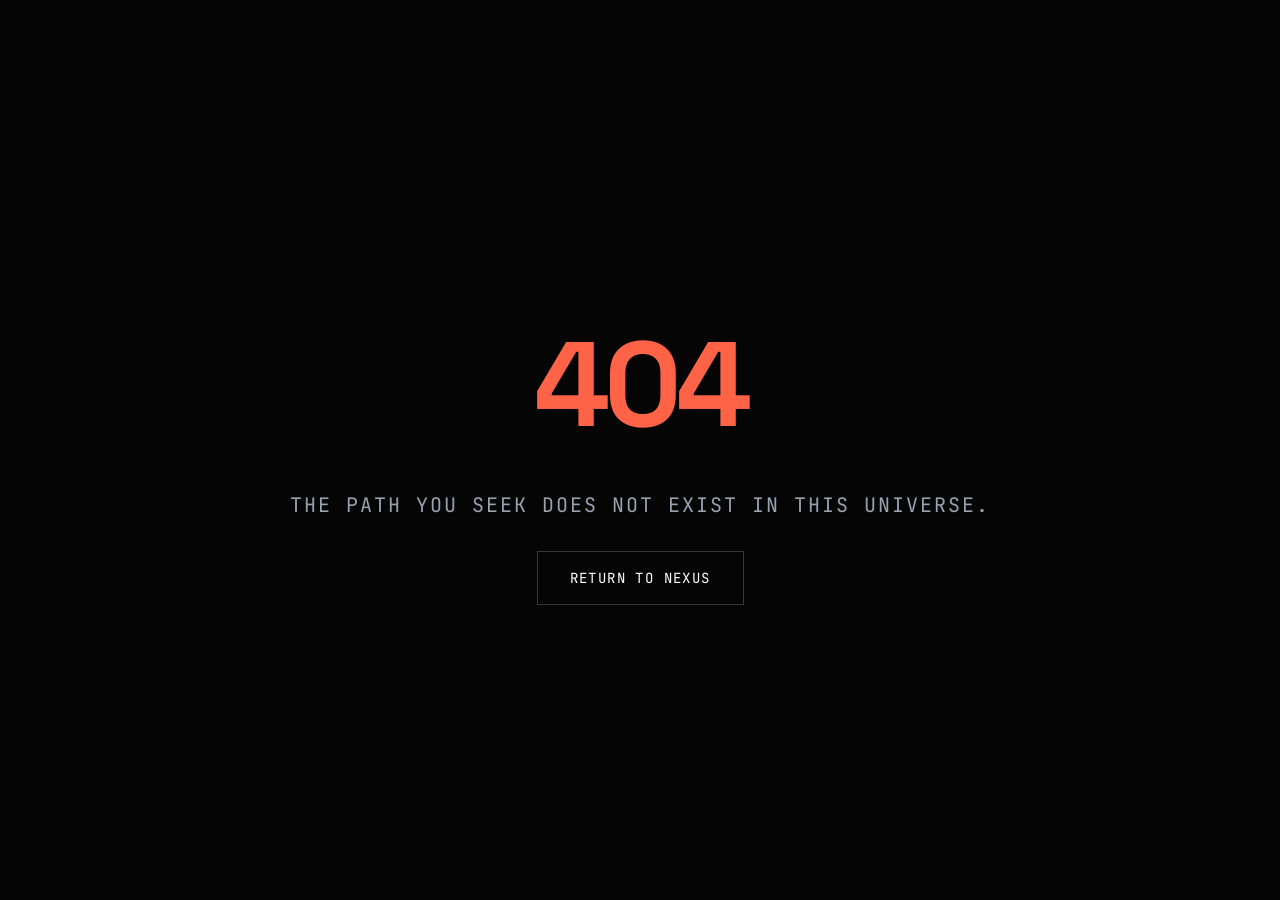
<file: index.html>
<!doctype html>
<html lang="en">
  <head>
  <meta charset="UTF-8" />
  <meta name="viewport" content="width=device-width, initial-scale=1.0" />
  <!-- Favicon Link -->
  <link rel="icon" type="image/png" href="https://img.icons8.com/?size=100&id=3sgPu_H7LVTD&format=png&color=000000">
  <title>A Cinematic Portfolio</title>
<meta name="description" content="Tasfiq Ibrar - Portfolio showcasing puzzles, game design, creative coding, and interactive design projects.">
<meta name="keywords" content="Tasfiq Ibrar, portfolio, puzzles, game design, creative coding, interactive design">
<meta name="author" content="Tasfiq Ibrar">
<meta name="google-site-verification" content="lz7GYr-ckHIxKh0U2j2CFsikNk1LF2nVmrstuWUSKNA" />
<!-- JSON-LD Structured Data -->
<script type="application/ld+json">
{
  "@context": "https://schema.org",
  "@type": "Person",
  "name": "Tasfiq Ibrar",
  "url": "https://tasfiq-ibrar.github.io",
  "description": "Portfolio showcasing puzzles, game design, creative coding, and interactive design projects."
}
</script>
<!-- Preload critical assets -->
<link rel="preload" href="/assets/index-DV-yVNX9.css" as="style">
<link rel="preload" href="/assets/index-DbzzPfS0.js" as="script">

<!-- Load CSS -->
<link rel="stylesheet" crossorigin href="/assets/index-DV-yVNX9.css">

<!-- Load JS without blocking -->
<script type="module" defer crossorigin src="/assets/index-DbzzPfS0.js"></script>

  </head>
  <body>
    <div id="root"></div>
  </body>
</html>
</file>
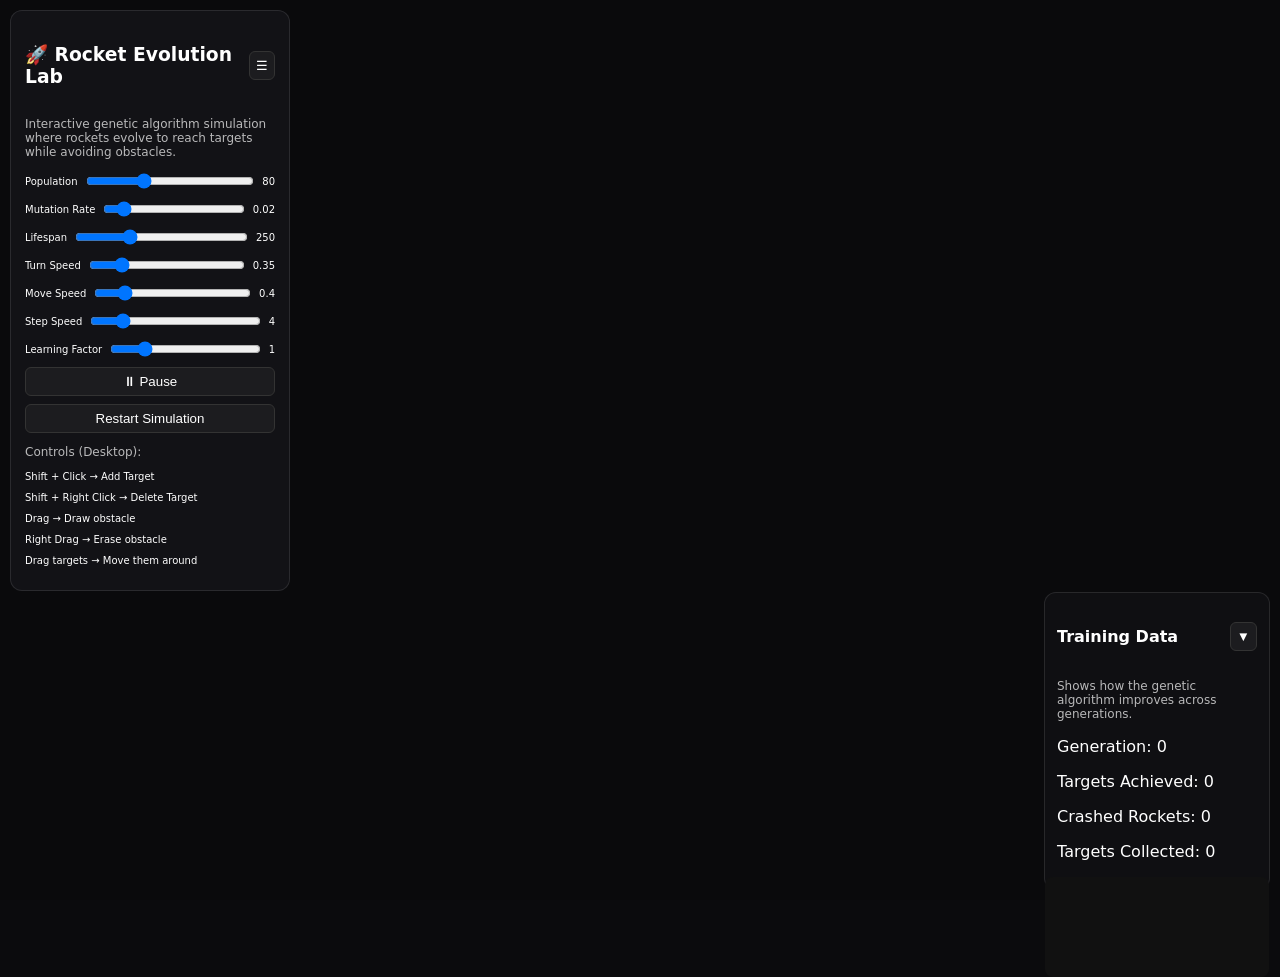
<file: projects/gen_alg/index.html>
<!DOCTYPE html>
<html lang="en">
<head>
<meta charset="UTF-8">
<meta name="viewport" content="width=device-width, initial-scale=1">
<title>Genetic Rocket Lab</title>
<link rel="stylesheet" href="styles.css">
<!-- <style>
  body{margin:0;background:#0a0a0c;color:#fff;font-family:sans-serif;}
  canvas{display:block;position:absolute;top:0;left:0;}
  .panel{position:absolute;top:10px;left:10px;background:rgba(0,0,0,0.7);padding:10px;border-radius:6px;}
  .panel-header{display:flex;justify-content:space-between;align-items:center;}
  .controls label{display:block;margin:5px 0;font-size:14px;}
  .controls input[type=range]{width:150px;}
  .viz{position:absolute;bottom:10px;left:10px;background:rgba(0,0,0,0.7);padding:10px;border-radius:6px;}
  #graph{border:1px solid #333;background:#111;}
</style> -->
</head>
<body>

<canvas id="sim"></canvas>

<div class="panel">
  <div class="panel-header">
    <h3>🚀 Rocket Evolution Lab</h3>
    <button id="toggleUI">☰</button>
  </div>

  <div id="uiContent">
    <p class="section-desc">Interactive genetic algorithm simulation where rockets evolve to reach targets while avoiding obstacles.</p>

    <div class="controls">
      <label>Population
        <input type="range" id="pop" min="20" max="200" value="80">
        <span id="popVal">80</span>
      </label>

      <label>Mutation Rate
        <input type="range" id="mutation" min="0" max="0.2" step="0.01" value="0.02">
        <span id="mutVal">0.02</span>
      </label>

      <label>Lifespan
        <input type="range" id="life" min="100" max="600" value="250">
        <span id="lifeVal">250</span>
      </label>

      <label>Turn Speed
        <input type="range" id="turn" min="0.1" max="1.5" step="0.05" value="0.35">
        <span id="turnVal">0.35</span>
      </label>

      <label>Move Speed
        <input type="range" id="movespeed" min="0.1" max="2" step="0.05" value="0.4">
        <span id="speedVal">0.4</span>
      </label>

      <label>Step Speed
        <input type="range" id="stepspeed" min="1" max="20" value="4">
        <span id="stepVal">4</span>
      </label>

      <label>Learning Factor
        <input type="range" id="learning" min="0.5" max="3" step="0.1" value="1">
        <span id="learnVal">1</span>
      </label>
        <button id="pauseBtn">⏸ Pause</button>
      <button id="restart">Restart Simulation</button>
    </div>

    <div class="tips desktop-tips">
      <p class="section-desc">Controls (Desktop):</p>
      <p>Shift + Click → Add Target</p>
      <p>Shift + Right Click → Delete Target</p>
      <p>Drag → Draw obstacle</p>
      <p>Right Drag → Erase obstacle</p>
      <p>Drag targets → Move them around</p>
    </div>

    <div class="tips mobile-tips">
      <p class="section-desc">Controls (Mobile):</p>
      <p>Tap → Add Target</p>
      <p>Drag → Draw obstacle</p>
      <p>Long Press + Drag → Delete objects</p>
    </div>

  </div>
</div>

<div class="viz">
  <div class="viz-header">
    <h4 id="vizHeader">Training Data</h4>
    <button id="toggleViz">▼</button>
  </div>

  <div id="vizContent" name="vizContent">
    <p class="section-desc">Shows how the genetic algorithm improves across generations.</p>
    <p>Generation: <span id="generation">0</span></p>
    <p>Targets Achieved: <span id="success">0</span></p>
    <p>Crashed Rockets: <span id="crash">0</span></p>
    <p>Targets Collected: <span id="acquired">0</span></p>
    <canvas id="graph" width="200" height="100"></canvas>
  </div>
</div>

<script src="script.js"></script>

</body>
</html>
</file>
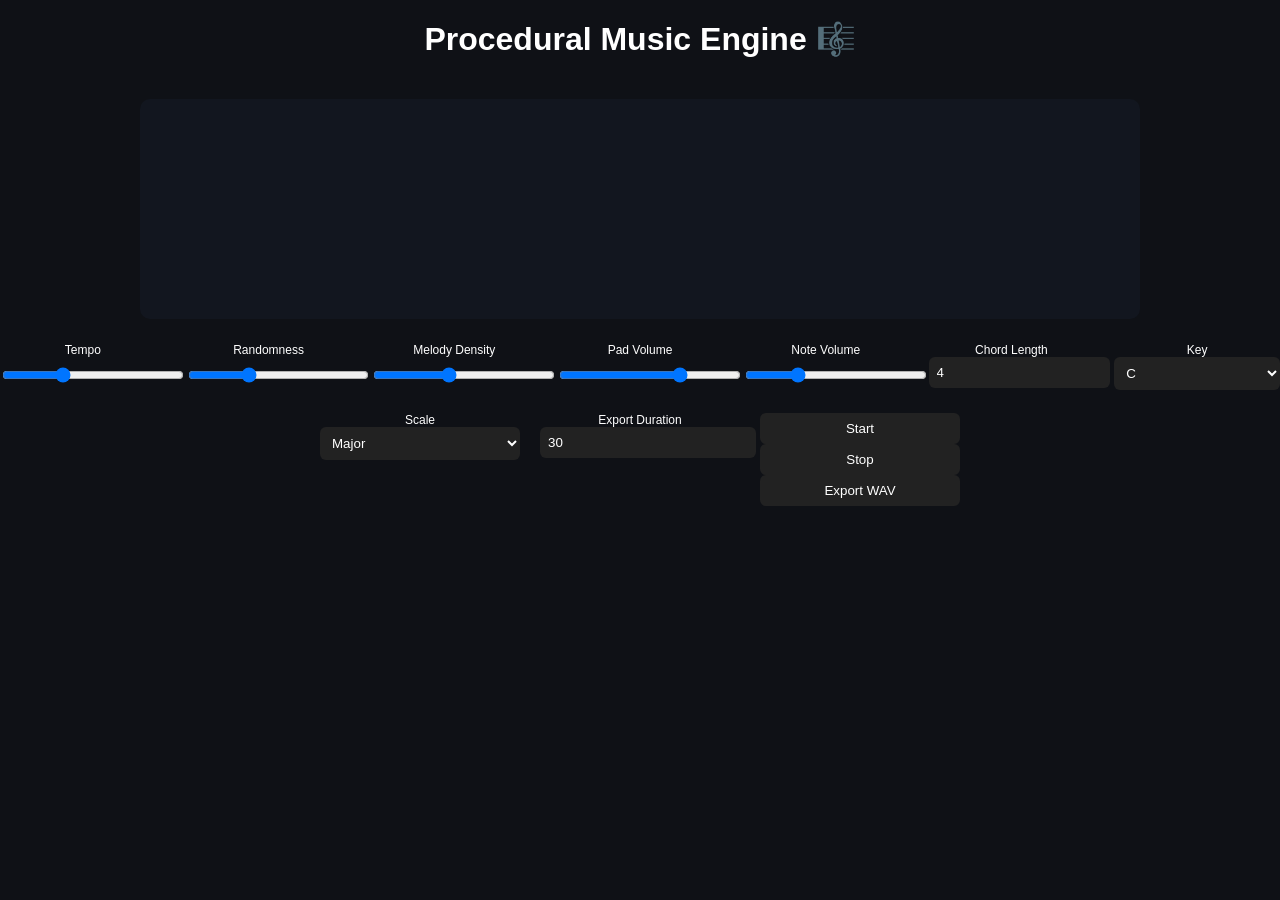
<file: projects/chord.html>
<!DOCTYPE html>
<html lang="en">
<head>
<meta charset="UTF-8">
<title>Procedural Music Engine</title>

<style>
body {
  background: #0f1116;
  color: white;
  font-family: sans-serif;
  text-align: center;
  margin: 0;
}

h1 {
  margin-top: 20px;
}

.controls {
  display: flex;
  flex-wrap: wrap;
  justify-content: center;
  gap: 20px;
  margin-top: 20px;
}

.control {
  display: flex;
  flex-direction: column;
  font-size: 12px;
  flex: 1 1 160px;   /* flexible width */
  max-width: 200px;
}

input,
select,
button {
  width: 100%;       /* fill container */
  padding: 8px;
  border-radius: 6px;
  border: none;
  background: #222;
  color: white;
  cursor: pointer;
}

button:hover {
  background: #444;
}

canvas {
  background: #12161f;
  border-radius: 10px;
  margin-top: 20px;
  width: 95%;
  max-width: 1000px;
  height: 220px;
}

/* Tablet adjustments */
@media (max-width: 768px) {
  .controls {
    gap: 12px;
  }
  .control {
    max-width: 160px;
    font-size: 11px;
  }
  canvas {
    height: 180px;
  }
}

/* Mobile adjustments */
@media (max-width: 480px) {
  .controls {
    flex-direction: column;
    align-items: center;
    gap: 16px;
  }
  .control {
    width: 90%;       /* full width on mobile */
    max-width: none;
    font-size: 14px;
  }
  input,
  select,
  button {
    font-size: 14px;  /* larger tap targets */
    padding: 12px;
  }
  canvas {
    height: 150px;
  }
}

</style>
</head>

<body>

<h1>Procedural Music Engine 🎼</h1>

<canvas id="viz"></canvas>

<div class="controls">

<div class="control">
<label>Tempo</label>
<input id="tempo" type="range" min="60" max="160" value="90">
</div>

<div class="control">
<label>Randomness</label>
<input id="randomness" type="range" min="0" max="1" step="0.05" value="0.3">
</div>

<div class="control">
<label>Melody Density</label>
<input id="density" type="range" min="0" max="1" step="0.05" value="0.4">
</div>

<div class="control">
<label>Pad Volume</label>
<input id="pad" type="range" min="0" max="1" step="0.05" value="0.7">
</div>

<div class="control">
<label>Note Volume</label>
<input id="noteVol" type="range" min="0" max="1" step="0.05" value="0.25">
</div>

<div class="control">
<label>Chord Length</label>
<input id="chordLength" type="number" min="1" max="8" value="4">
</div>

<div class="control">
<label>Key</label>
<select id="key">
<option value="60">C</option>
<option value="62">D</option>
<option value="64">E</option>
<option value="65">F</option>
<option value="67">G</option>
<option value="69">A</option>
</select>
</div>

<div class="control">
<label>Scale</label>
<select id="scale">
<option value="major">Major</option>
<option value="minor">Minor</option>
<option value="dorian">Dorian</option>
<option value="pentatonic">Pentatonic</option>
</select>
</div>

<div class="control">
<label>Export Duration</label>
<input id="length" type="number" value="30">
</div>

<div class="control">
<button onclick="start()">Start</button>
<button onclick="stop()">Stop</button>
<button onclick="exportTrack()">Export WAV</button>
</div>

</div>

<script>

const audio=new (window.AudioContext||window.webkitAudioContext)()

const master=audio.createGain()
const filter=audio.createBiquadFilter()
const analyser=audio.createAnalyser()

filter.type="lowpass"
filter.frequency.value=2000

master.gain.value=0.8

filter.connect(master)
master.connect(analyser)
analyser.connect(audio.destination)

analyser.fftSize=256

const canvas=document.getElementById("viz")
const ctx=canvas.getContext("2d")

function resize(){
canvas.width=canvas.clientWidth
canvas.height=canvas.clientHeight
}
window.addEventListener("resize",resize)
resize()

const scales={
major:[0,2,4,5,7,9,11],
minor:[0,2,3,5,7,8,10],
dorian:[0,2,3,5,7,9,10],
pentatonic:[0,3,5,7,10]
}

const progressions=[
[0,4,5,3],
[0,3,4,0],
[5,3,0,4]
]

let running=false

function freq(m){return 440*Math.pow(2,(m-69)/12)}

function getScale(){

let root=parseInt(document.getElementById("key").value)
let type=document.getElementById("scale").value

return scales[type].map(n=>root+n)

}

function buildChords(scale){

return[
[scale[0],scale[2],scale[4]],
[scale[1],scale[3],scale[5]],
[scale[2],scale[4],scale[6]],
[scale[3],scale[5],scale[0]+12],
[scale[4],scale[6],scale[1]+12],
[scale[5],scale[0]+12,scale[2]+12]
]

}

function playNote(midi,time,duration,type,vol){

const osc=audio.createOscillator()
const gain=audio.createGain()
const pan=audio.createStereoPanner()

osc.type=type
osc.frequency.value=freq(midi)

pan.pan.value=(Math.random()*2-1)*0.4

osc.connect(gain)
gain.connect(pan)
pan.connect(filter)

gain.gain.setValueAtTime(0,time)
gain.gain.linearRampToValueAtTime(vol,time+0.02)
gain.gain.setValueAtTime(vol,time+duration-0.3)
gain.gain.exponentialRampToValueAtTime(0.0001,time+duration)

osc.start(time)
osc.stop(time+duration)

}

function generateBar(start){

const tempo=parseFloat(document.getElementById("tempo").value)
const beat=60/tempo

const density=parseFloat(document.getElementById("density").value)
const padVol=parseFloat(document.getElementById("pad").value)
const noteVol=parseFloat(document.getElementById("noteVol").value)
const randomness=parseFloat(document.getElementById("randomness").value)
const chordLen=parseFloat(document.getElementById("chordLength").value)

const scale=getScale()
const chords=buildChords(scale)

const prog=progressions[Math.floor(Math.random()*progressions.length)]
const chord=chords[prog[Math.floor(Math.random()*prog.length)]]

for(let n of chord)
playNote(n,start,chordLen*beat,"triangle",padVol)

playNote(chord[0]-12,start,chordLen*beat,"sawtooth",padVol*0.6)

for(let i=0;i<4;i++){

if(Math.random()<density){

let note

if(Math.random()>randomness)
note=chord[Math.floor(Math.random()*chord.length)]
else
note=scale[Math.floor(Math.random()*scale.length)]

playNote(note+12,start+i*beat,beat,"sine",noteVol)

}

}

}

function loop(){

if(!running)return

const tempo=parseFloat(document.getElementById("tempo").value)
const beat=60/tempo

generateBar(audio.currentTime)

setTimeout(loop,beat*4000)

}

function start(){
audio.resume()
running=true
loop()
visualize()
}

function stop(){running=false}

function visualize(){

const data=new Uint8Array(analyser.frequencyBinCount)

function draw(){

if(!running)return

analyser.getByteFrequencyData(data)

ctx.fillStyle="#0f1116"
ctx.fillRect(0,0,canvas.width,canvas.height)

const w=canvas.width/data.length

for(let i=0;i<data.length;i++){

let h=data[i]

ctx.fillStyle="hsl("+(i*3)+",80%,"+(40+h/4)+"%)"
ctx.fillRect(i*w,canvas.height-h,w,h)

}

requestAnimationFrame(draw)

}

draw()

}

function exportTrack(){

const seconds=parseInt(document.getElementById("length").value)
const tempo=parseFloat(document.getElementById("tempo").value)
const beat=60/tempo

const offline=new OfflineAudioContext(2,44100*seconds,44100)

const compressor=offline.createDynamicsCompressor()
compressor.connect(offline.destination)

for(let t=0;t<seconds;t+=beat*4)
generateOfflineBar(offline,compressor,t)

offline.startRendering().then(buffer=>{

const blob=bufferToWave(buffer)
const url=URL.createObjectURL(blob)

const a=document.createElement("a")
a.href=url
a.download="procedural_music.wav"
a.click()

})

}

function generateOfflineBar(ctx,dest,start){

const tempo=parseFloat(document.getElementById("tempo").value)
const beat=60/tempo

const scale=getScale()
const chords=buildChords(scale)

const prog=progressions[Math.floor(Math.random()*progressions.length)]
const chord=chords[prog[Math.floor(Math.random()*prog.length)]]

const padVol=parseFloat(document.getElementById("pad").value)
const noteVol=parseFloat(document.getElementById("noteVol").value)
const density=parseFloat(document.getElementById("density").value)

for(let n of chord){

const osc=ctx.createOscillator()
const gain=ctx.createGain()

osc.type="triangle"
osc.frequency.value=freq(n)

osc.connect(gain)
gain.connect(dest)

gain.gain.setValueAtTime(0,start)
gain.gain.linearRampToValueAtTime(padVol,start+0.02)
gain.gain.exponentialRampToValueAtTime(0.0001,start+beat*4)

osc.start(start)
osc.stop(start+beat*4)

}

for(let i=0;i<4;i++){

if(Math.random()<density){

const note=scale[Math.floor(Math.random()*scale.length)]

const osc=ctx.createOscillator()
const gain=ctx.createGain()

osc.type="sine"
osc.frequency.value=freq(note+12)

const t=start+i*beat

osc.connect(gain)
gain.connect(dest)

gain.gain.setValueAtTime(noteVol,t)
gain.gain.exponentialRampToValueAtTime(0.0001,t+beat)

osc.start(t)
osc.stop(t+beat)

}

}

}

function bufferToWave(buffer){

const numChannels=buffer.numberOfChannels
const sampleRate=buffer.sampleRate
const length=buffer.length*numChannels*2+44

const bufferArray=new ArrayBuffer(length)
const view=new DataView(bufferArray)

let offset=0

function writeString(str){
for(let i=0;i<str.length;i++)
view.setUint8(offset++,str.charCodeAt(i))
}

function writeUint32(val){view.setUint32(offset,val,true);offset+=4}
function writeUint16(val){view.setUint16(offset,val,true);offset+=2}

writeString("RIFF")
writeUint32(length-8)
writeString("WAVE")

writeString("fmt ")
writeUint32(16)
writeUint16(1)
writeUint16(numChannels)
writeUint32(sampleRate)
writeUint32(sampleRate*numChannels*2)
writeUint16(numChannels*2)
writeUint16(16)

writeString("data")
writeUint32(buffer.length*numChannels*2)

const channels=[]
for(let i=0;i<numChannels;i++)
channels.push(buffer.getChannelData(i))

for(let i=0;i<buffer.length;i++){
for(let ch=0;ch<numChannels;ch++){

let sample=channels[ch][i]
sample=Math.max(-1,Math.min(1,sample))
sample=sample<0?sample*0x8000:sample*0x7FFF

view.setInt16(offset,sample,true)
offset+=2

}
}

return new Blob([bufferArray],{type:"audio/wav"})

}

</script>

</body>
</html>
</file>
<file: assets/index-DV-yVNX9.css>
@import"https://fonts.googleapis.com/css2?family=Space+Grotesk:wght@300;400;500;600;700;800;900&family=JetBrains+Mono:wght@300;400;500;700&family=Syne:wght@700;800&family=Exo+2:wght@400;700;900&display=swap";/*! tailwindcss v4.3.0 | MIT License | https://tailwindcss.com */@layer properties{@supports (((-webkit-hyphens:none)) and (not (margin-trim:inline))) or ((-moz-orient:inline) and (not (color:rgb(from red r g b)))){*,:before,:after,::backdrop{--tw-translate-x:0;--tw-translate-y:0;--tw-translate-z:0;--tw-scale-x:1;--tw-scale-y:1;--tw-scale-z:1;--tw-rotate-x:initial;--tw-rotate-y:initial;--tw-rotate-z:initial;--tw-skew-x:initial;--tw-skew-y:initial;--tw-space-y-reverse:0;--tw-border-style:solid;--tw-gradient-position:initial;--tw-gradient-from:#0000;--tw-gradient-via:#0000;--tw-gradient-to:#0000;--tw-gradient-stops:initial;--tw-gradient-via-stops:initial;--tw-gradient-from-position:0%;--tw-gradient-via-position:50%;--tw-gradient-to-position:100%;--tw-leading:initial;--tw-font-weight:initial;--tw-tracking:initial;--tw-shadow:0 0 #0000;--tw-shadow-color:initial;--tw-shadow-alpha:100%;--tw-inset-shadow:0 0 #0000;--tw-inset-shadow-color:initial;--tw-inset-shadow-alpha:100%;--tw-ring-color:initial;--tw-ring-shadow:0 0 #0000;--tw-inset-ring-color:initial;--tw-inset-ring-shadow:0 0 #0000;--tw-ring-inset:initial;--tw-ring-offset-width:0px;--tw-ring-offset-color:#fff;--tw-ring-offset-shadow:0 0 #0000;--tw-blur:initial;--tw-brightness:initial;--tw-contrast:initial;--tw-grayscale:initial;--tw-hue-rotate:initial;--tw-invert:initial;--tw-opacity:initial;--tw-saturate:initial;--tw-sepia:initial;--tw-drop-shadow:initial;--tw-drop-shadow-color:initial;--tw-drop-shadow-alpha:100%;--tw-drop-shadow-size:initial;--tw-backdrop-blur:initial;--tw-backdrop-brightness:initial;--tw-backdrop-contrast:initial;--tw-backdrop-grayscale:initial;--tw-backdrop-hue-rotate:initial;--tw-backdrop-invert:initial;--tw-backdrop-opacity:initial;--tw-backdrop-saturate:initial;--tw-backdrop-sepia:initial;--tw-duration:initial;--tw-ease:initial}}}@layer theme{:root,:host{--font-sans:"Space Grotesk", "Inter", sans-serif;--font-mono:"JetBrains Mono", monospace;--color-gray-400:oklch(70.7% .022 261.325);--color-zinc-400:oklch(70.5% .015 286.067);--color-zinc-500:oklch(55.2% .016 285.938);--color-neutral-400:oklch(70.8% 0 0);--color-stone-100:oklch(97% .001 106.424);--color-stone-200:oklch(92.3% .003 48.717);--color-stone-300:oklch(86.9% .005 56.366);--color-stone-400:oklch(70.9% .01 56.259);--color-stone-500:oklch(55.3% .013 58.071);--color-stone-900:oklch(21.6% .006 56.043);--color-black:#000;--color-white:#fff;--spacing:.25rem;--container-xs:20rem;--container-sm:24rem;--container-lg:32rem;--container-xl:36rem;--container-2xl:42rem;--container-3xl:48rem;--container-4xl:56rem;--container-5xl:64rem;--container-6xl:72rem;--text-xs:.75rem;--text-xs--line-height:calc(1 / .75);--text-sm:.875rem;--text-sm--line-height:calc(1.25 / .875);--text-base:1rem;--text-base--line-height: 1.5 ;--text-lg:1.125rem;--text-lg--line-height:calc(1.75 / 1.125);--text-xl:1.25rem;--text-xl--line-height:calc(1.75 / 1.25);--text-2xl:1.5rem;--text-2xl--line-height:calc(2 / 1.5);--text-3xl:1.875rem;--text-3xl--line-height: 1.2 ;--text-4xl:2.25rem;--text-4xl--line-height:calc(2.5 / 2.25);--text-6xl:3.75rem;--text-6xl--line-height:1;--text-7xl:4.5rem;--text-7xl--line-height:1;--text-8xl:6rem;--text-8xl--line-height:1;--font-weight-extralight:200;--font-weight-light:300;--font-weight-normal:400;--font-weight-medium:500;--font-weight-semibold:600;--font-weight-bold:700;--font-weight-black:900;--tracking-tighter:-.05em;--tracking-tight:-.025em;--tracking-wide:.025em;--tracking-wider:.05em;--tracking-widest:.1em;--leading-tight:1.25;--leading-normal:1.5;--leading-relaxed:1.625;--radius-md:.375rem;--radius-lg:.5rem;--radius-xl:.75rem;--radius-2xl:1rem;--radius-3xl:1.5rem;--ease-out:cubic-bezier(0, 0, .2, 1);--animate-spin:spin 1s linear infinite;--animate-ping:ping 1s cubic-bezier(0, 0, .2, 1) infinite;--animate-pulse:pulse 2s cubic-bezier(.4, 0, .6, 1) infinite;--animate-bounce:bounce 1s infinite;--blur-sm:8px;--blur-md:12px;--blur-xl:24px;--default-transition-duration:.15s;--default-transition-timing-function:cubic-bezier(.4, 0, .2, 1);--default-font-family:var(--font-sans);--default-mono-font-family:var(--font-mono);--font-display:"Exo 2", sans-serif;--font-syne:"Syne", sans-serif}}@layer base{*,:after,:before,::backdrop{box-sizing:border-box;border:0 solid;margin:0;padding:0}::file-selector-button{box-sizing:border-box;border:0 solid;margin:0;padding:0}html,:host{-webkit-text-size-adjust:100%;-moz-tab-size:4;tab-size:4;line-height:1.5;font-family:var(--default-font-family,ui-sans-serif, system-ui, sans-serif, "Apple Color Emoji", "Segoe UI Emoji", "Segoe UI Symbol", "Noto Color Emoji");font-feature-settings:var(--default-font-feature-settings,normal);font-variation-settings:var(--default-font-variation-settings,normal);-webkit-tap-highlight-color:transparent}hr{height:0;color:inherit;border-top-width:1px}abbr:where([title]){-webkit-text-decoration:underline dotted;text-decoration:underline dotted}h1,h2,h3,h4,h5,h6{font-size:inherit;font-weight:inherit}a{color:inherit;-webkit-text-decoration:inherit;text-decoration:inherit}b,strong{font-weight:bolder}code,kbd,samp,pre{font-family:var(--default-mono-font-family,ui-monospace, SFMono-Regular, Menlo, Monaco, Consolas, "Liberation Mono", "Courier New", monospace);font-feature-settings:var(--default-mono-font-feature-settings,normal);font-variation-settings:var(--default-mono-font-variation-settings,normal);font-size:1em}small{font-size:80%}sub,sup{vertical-align:baseline;font-size:75%;line-height:0;position:relative}sub{bottom:-.25em}sup{top:-.5em}table{text-indent:0;border-color:inherit;border-collapse:collapse}:-moz-focusring{outline:auto}progress{vertical-align:baseline}summary{display:list-item}ol,ul,menu{list-style:none}img,svg,video,canvas,audio,iframe,embed,object{vertical-align:middle;display:block}img,video{max-width:100%;height:auto}button,input,select,optgroup,textarea{font:inherit;font-feature-settings:inherit;font-variation-settings:inherit;letter-spacing:inherit;color:inherit;opacity:1;background-color:#0000;border-radius:0}::file-selector-button{font:inherit;font-feature-settings:inherit;font-variation-settings:inherit;letter-spacing:inherit;color:inherit;opacity:1;background-color:#0000;border-radius:0}:where(select:is([multiple],[size])) optgroup{font-weight:bolder}:where(select:is([multiple],[size])) optgroup option{padding-inline-start:20px}::file-selector-button{margin-inline-end:4px}::placeholder{opacity:1}@supports (not ((-webkit-appearance:-apple-pay-button))) or (contain-intrinsic-size:1px){::placeholder{color:currentColor}@supports (color:color-mix(in lab,red,red)){::placeholder{color:color-mix(in oklab,currentcolor 50%,transparent)}}}textarea{resize:vertical}::-webkit-search-decoration{-webkit-appearance:none}::-webkit-date-and-time-value{min-height:1lh;text-align:inherit}::-webkit-datetime-edit{display:inline-flex}::-webkit-datetime-edit-fields-wrapper{padding:0}::-webkit-datetime-edit{padding-block:0}::-webkit-datetime-edit-year-field{padding-block:0}::-webkit-datetime-edit-month-field{padding-block:0}::-webkit-datetime-edit-day-field{padding-block:0}::-webkit-datetime-edit-hour-field{padding-block:0}::-webkit-datetime-edit-minute-field{padding-block:0}::-webkit-datetime-edit-second-field{padding-block:0}::-webkit-datetime-edit-millisecond-field{padding-block:0}::-webkit-datetime-edit-meridiem-field{padding-block:0}::-webkit-calendar-picker-indicator{line-height:1}:-moz-ui-invalid{box-shadow:none}button,input:where([type=button],[type=reset],[type=submit]){-webkit-appearance:button;-moz-appearance:button;appearance:button}::file-selector-button{-webkit-appearance:button;-moz-appearance:button;appearance:button}::-webkit-inner-spin-button{height:auto}::-webkit-outer-spin-button{height:auto}[hidden]:where(:not([hidden=until-found])){display:none!important}}@layer components;@layer utilities{.pointer-events-auto{pointer-events:auto}.pointer-events-none{pointer-events:none}.visible{visibility:visible}.absolute{position:absolute}.fixed{position:fixed}.relative{position:relative}.static{position:static}.inset-0{inset:calc(var(--spacing) * 0)}.inset-\[8vh\]{top:8vh;right:8vh;bottom:8vh;left:8vh}.inset-x-0{inset-inline:calc(var(--spacing) * 0)}.inset-y-0{inset-block:calc(var(--spacing) * 0)}.top-0{top:calc(var(--spacing) * 0)}.top-2{top:calc(var(--spacing) * 2)}.top-3{top:calc(var(--spacing) * 3)}.top-4{top:calc(var(--spacing) * 4)}.top-6{top:calc(var(--spacing) * 6)}.right-0{right:calc(var(--spacing) * 0)}.right-2{right:calc(var(--spacing) * 2)}.right-3{right:calc(var(--spacing) * 3)}.right-4{right:calc(var(--spacing) * 4)}.right-6{right:calc(var(--spacing) * 6)}.right-\[-3px\]{right:-3px}.bottom-0{bottom:calc(var(--spacing) * 0)}.bottom-3{bottom:calc(var(--spacing) * 3)}.bottom-4{bottom:calc(var(--spacing) * 4)}.bottom-10{bottom:calc(var(--spacing) * 10)}.bottom-16{bottom:calc(var(--spacing) * 16)}.bottom-\[-5px\]{bottom:-5px}.bottom-\[12\%\]{bottom:12%}.left-0{left:calc(var(--spacing) * 0)}.left-1\/2{left:50%}.left-4{left:calc(var(--spacing) * 4)}.left-6{left:calc(var(--spacing) * 6)}.left-\[3px\]{left:3px}.z-0{z-index:0}.z-10{z-index:10}.z-15{z-index:15}.z-20{z-index:20}.z-25{z-index:25}.z-30{z-index:30}.z-40{z-index:40}.z-50{z-index:50}.z-\[26\]{z-index:26}.z-\[100\]{z-index:100}.z-\[199\]{z-index:199}.z-\[200\]{z-index:200}.z-\[300\]{z-index:300}.col-span-12{grid-column:span 12/span 12}.mx-auto{margin-inline:auto}.my-4{margin-block:calc(var(--spacing) * 4)}.mt-1{margin-top:calc(var(--spacing) * 1)}.mt-2{margin-top:calc(var(--spacing) * 2)}.mt-3{margin-top:calc(var(--spacing) * 3)}.mt-3\.5{margin-top:calc(var(--spacing) * 3.5)}.mt-4{margin-top:calc(var(--spacing) * 4)}.mt-6{margin-top:calc(var(--spacing) * 6)}.mt-12{margin-top:calc(var(--spacing) * 12)}.mr-1{margin-right:calc(var(--spacing) * 1)}.mr-2{margin-right:calc(var(--spacing) * 2)}.mb-1{margin-bottom:calc(var(--spacing) * 1)}.mb-1\.5{margin-bottom:calc(var(--spacing) * 1.5)}.mb-2{margin-bottom:calc(var(--spacing) * 2)}.mb-3{margin-bottom:calc(var(--spacing) * 3)}.mb-4{margin-bottom:calc(var(--spacing) * 4)}.mb-6{margin-bottom:calc(var(--spacing) * 6)}.mb-8{margin-bottom:calc(var(--spacing) * 8)}.mb-10{margin-bottom:calc(var(--spacing) * 10)}.mb-12{margin-bottom:calc(var(--spacing) * 12)}.mb-16{margin-bottom:calc(var(--spacing) * 16)}.mb-20{margin-bottom:calc(var(--spacing) * 20)}.mb-24{margin-bottom:calc(var(--spacing) * 24)}.line-clamp-2{-webkit-line-clamp:2;-webkit-box-orient:vertical;display:-webkit-box;overflow:hidden}.block{display:block}.flex{display:flex}.grid{display:grid}.hidden{display:none}.inline-block{display:inline-block}.h-1{height:calc(var(--spacing) * 1)}.h-1\.5{height:calc(var(--spacing) * 1.5)}.h-2{height:calc(var(--spacing) * 2)}.h-2\.5{height:calc(var(--spacing) * 2.5)}.h-5\.5{height:calc(var(--spacing) * 5.5)}.h-6{height:calc(var(--spacing) * 6)}.h-7{height:calc(var(--spacing) * 7)}.h-8{height:calc(var(--spacing) * 8)}.h-9{height:calc(var(--spacing) * 9)}.h-11{height:calc(var(--spacing) * 11)}.h-14{height:calc(var(--spacing) * 14)}.h-28{height:calc(var(--spacing) * 28)}.h-32{height:calc(var(--spacing) * 32)}.h-44{height:calc(var(--spacing) * 44)}.h-64{height:calc(var(--spacing) * 64)}.h-\[1px\]{height:1px}.h-\[2px\]{height:2px}.h-\[48\%\]{height:48%}.h-\[80vh\]{height:80vh}.h-\[85vh\]{height:85vh}.h-\[180px\]{height:180px}.h-\[280px\]{height:280px}.h-\[825vh\]{height:825vh}.h-full{height:100%}.max-h-\[44px\]{max-height:44px}.max-h-\[56vh\]{max-height:56vh}.max-h-\[70vh\]{max-height:70vh}.max-h-\[290px\]{max-height:290px}.min-h-\[70vh\]{min-height:70vh}.min-h-\[100px\]{min-height:100px}.min-h-\[120px\]{min-height:120px}.min-h-\[150px\]{min-height:150px}.min-h-\[180px\]{min-height:180px}.min-h-\[290px\]{min-height:290px}.min-h-\[360px\]{min-height:360px}.min-h-screen{min-height:100vh}.w-1\.5{width:calc(var(--spacing) * 1.5)}.w-2{width:calc(var(--spacing) * 2)}.w-2\.5{width:calc(var(--spacing) * 2.5)}.w-5{width:calc(var(--spacing) * 5)}.w-5\.5{width:calc(var(--spacing) * 5.5)}.w-6{width:calc(var(--spacing) * 6)}.w-7{width:calc(var(--spacing) * 7)}.w-9{width:calc(var(--spacing) * 9)}.w-11{width:calc(var(--spacing) * 11)}.w-16{width:calc(var(--spacing) * 16)}.w-20{width:calc(var(--spacing) * 20)}.w-32{width:calc(var(--spacing) * 32)}.w-42{width:calc(var(--spacing) * 42)}.w-64{width:calc(var(--spacing) * 64)}.w-\[1px\]{width:1px}.w-\[3px\]{width:3px}.w-fit{width:fit-content}.w-full{width:100%}.max-w-2xl{max-width:var(--container-2xl)}.max-w-3xl{max-width:var(--container-3xl)}.max-w-4xl{max-width:var(--container-4xl)}.max-w-5xl{max-width:var(--container-5xl)}.max-w-6xl{max-width:var(--container-6xl)}.max-w-\[170px\]{max-width:170px}.max-w-lg{max-width:var(--container-lg)}.max-w-sm{max-width:var(--container-sm)}.max-w-xl{max-width:var(--container-xl)}.max-w-xs{max-width:var(--container-xs)}.min-w-\[220px\]{min-width:220px}.flex-shrink-0{flex-shrink:0}.flex-grow,.grow{flex-grow:1}.origin-center{transform-origin:50%}.origin-left{transform-origin:0}.-translate-x-1\/2{--tw-translate-x: -50% ;translate:var(--tw-translate-x) var(--tw-translate-y)}.translate-x-0{--tw-translate-x:calc(var(--spacing) * 0);translate:var(--tw-translate-x) var(--tw-translate-y)}.translate-x-12{--tw-translate-x:calc(var(--spacing) * 12);translate:var(--tw-translate-x) var(--tw-translate-y)}.scale-100{--tw-scale-x:100%;--tw-scale-y:100%;--tw-scale-z:100%;scale:var(--tw-scale-x) var(--tw-scale-y)}.scale-105{--tw-scale-x:105%;--tw-scale-y:105%;--tw-scale-z:105%;scale:var(--tw-scale-x) var(--tw-scale-y)}.scale-110{--tw-scale-x:110%;--tw-scale-y:110%;--tw-scale-z:110%;scale:var(--tw-scale-x) var(--tw-scale-y)}.scale-x-0{--tw-scale-x:0%;scale:var(--tw-scale-x) var(--tw-scale-y)}.scale-\[1\.03\]{scale:1.03}.transform{transform:var(--tw-rotate-x,) var(--tw-rotate-y,) var(--tw-rotate-z,) var(--tw-skew-x,) var(--tw-skew-y,)}.animate-bounce{animation:var(--animate-bounce)}.animate-ping{animation:var(--animate-ping)}.animate-pulse{animation:var(--animate-pulse)}.animate-spin{animation:var(--animate-spin)}.cursor-default{cursor:default}.cursor-none{cursor:none}.cursor-pointer{cursor:pointer}.resize{resize:both}.list-disc{list-style-type:disc}.grid-cols-1{grid-template-columns:repeat(1,minmax(0,1fr))}.grid-cols-2{grid-template-columns:repeat(2,minmax(0,1fr))}.grid-cols-6{grid-template-columns:repeat(6,minmax(0,1fr))}.grid-rows-6{grid-template-rows:repeat(6,minmax(0,1fr))}.flex-col{flex-direction:column}.flex-wrap{flex-wrap:wrap}.content-center{align-content:center}.items-center{align-items:center}.items-end{align-items:flex-end}.items-start{align-items:flex-start}.items-stretch{align-items:stretch}.justify-between{justify-content:space-between}.justify-center{justify-content:center}.justify-end{justify-content:flex-end}.justify-start{justify-content:flex-start}.gap-1\.5{gap:calc(var(--spacing) * 1.5)}.gap-2{gap:calc(var(--spacing) * 2)}.gap-2\.5{gap:calc(var(--spacing) * 2.5)}.gap-3{gap:calc(var(--spacing) * 3)}.gap-4{gap:calc(var(--spacing) * 4)}.gap-5{gap:calc(var(--spacing) * 5)}.gap-6{gap:calc(var(--spacing) * 6)}.gap-8{gap:calc(var(--spacing) * 8)}:where(.space-y-1>:not(:last-child)){--tw-space-y-reverse:0;margin-block-start:calc(calc(var(--spacing) * 1) * var(--tw-space-y-reverse));margin-block-end:calc(calc(var(--spacing) * 1) * calc(1 - var(--tw-space-y-reverse)))}:where(.space-y-1\.5>:not(:last-child)){--tw-space-y-reverse:0;margin-block-start:calc(calc(var(--spacing) * 1.5) * var(--tw-space-y-reverse));margin-block-end:calc(calc(var(--spacing) * 1.5) * calc(1 - var(--tw-space-y-reverse)))}:where(.space-y-2>:not(:last-child)){--tw-space-y-reverse:0;margin-block-start:calc(calc(var(--spacing) * 2) * var(--tw-space-y-reverse));margin-block-end:calc(calc(var(--spacing) * 2) * calc(1 - var(--tw-space-y-reverse)))}:where(.space-y-2\.5>:not(:last-child)){--tw-space-y-reverse:0;margin-block-start:calc(calc(var(--spacing) * 2.5) * var(--tw-space-y-reverse));margin-block-end:calc(calc(var(--spacing) * 2.5) * calc(1 - var(--tw-space-y-reverse)))}:where(.space-y-4>:not(:last-child)){--tw-space-y-reverse:0;margin-block-start:calc(calc(var(--spacing) * 4) * var(--tw-space-y-reverse));margin-block-end:calc(calc(var(--spacing) * 4) * calc(1 - var(--tw-space-y-reverse)))}:where(.space-y-5>:not(:last-child)){--tw-space-y-reverse:0;margin-block-start:calc(calc(var(--spacing) * 5) * var(--tw-space-y-reverse));margin-block-end:calc(calc(var(--spacing) * 5) * calc(1 - var(--tw-space-y-reverse)))}:where(.space-y-8>:not(:last-child)){--tw-space-y-reverse:0;margin-block-start:calc(calc(var(--spacing) * 8) * var(--tw-space-y-reverse));margin-block-end:calc(calc(var(--spacing) * 8) * calc(1 - var(--tw-space-y-reverse)))}:where(.space-y-16>:not(:last-child)){--tw-space-y-reverse:0;margin-block-start:calc(calc(var(--spacing) * 16) * var(--tw-space-y-reverse));margin-block-end:calc(calc(var(--spacing) * 16) * calc(1 - var(--tw-space-y-reverse)))}.gap-x-6{column-gap:calc(var(--spacing) * 6)}.gap-y-2{row-gap:calc(var(--spacing) * 2)}.truncate{text-overflow:ellipsis;white-space:nowrap;overflow:hidden}.overflow-hidden{overflow:hidden}.overflow-x-hidden{overflow-x:hidden}.overflow-y-auto{overflow-y:auto}.rounded{border-radius:.25rem}.rounded-2xl{border-radius:var(--radius-2xl)}.rounded-3xl{border-radius:var(--radius-3xl)}.rounded-\[4px\]{border-radius:4px}.rounded-full{border-radius:3.40282e38px}.rounded-lg{border-radius:var(--radius-lg)}.rounded-md{border-radius:var(--radius-md)}.rounded-xl{border-radius:var(--radius-xl)}.border{border-style:var(--tw-border-style);border-width:1px}.border-y{border-block-style:var(--tw-border-style);border-block-width:1px}.border-t{border-top-style:var(--tw-border-style);border-top-width:1px}.border-r{border-right-style:var(--tw-border-style);border-right-width:1px}.border-b{border-bottom-style:var(--tw-border-style);border-bottom-width:1px}.border-l{border-left-style:var(--tw-border-style);border-left-width:1px}.border-l-2{border-left-style:var(--tw-border-style);border-left-width:2px}.border-l-4{border-left-style:var(--tw-border-style);border-left-width:4px}.border-\[\#ff6347\]{border-color:tomato}.border-\[\#ff6347\]\/20{border-color:#ff634733}.border-\[\#ff6347\]\/30{border-color:#ff63474d}.border-\[\#ff6347\]\/50{border-color:#ff634780}.border-white\/5{border-color:#ffffff0d}@supports (color:color-mix(in lab,red,red)){.border-white\/5{border-color:color-mix(in oklab,var(--color-white) 5%,transparent)}}.border-white\/10{border-color:#ffffff1a}@supports (color:color-mix(in lab,red,red)){.border-white\/10{border-color:color-mix(in oklab,var(--color-white) 10%,transparent)}}.border-white\/15{border-color:#ffffff26}@supports (color:color-mix(in lab,red,red)){.border-white\/15{border-color:color-mix(in oklab,var(--color-white) 15%,transparent)}}.border-white\/20{border-color:#fff3}@supports (color:color-mix(in lab,red,red)){.border-white\/20{border-color:color-mix(in oklab,var(--color-white) 20%,transparent)}}.border-white\/\[0\.03\]{border-color:#ffffff08}@supports (color:color-mix(in lab,red,red)){.border-white\/\[0\.03\]{border-color:color-mix(in oklab,var(--color-white) 3%,transparent)}}.border-white\/\[0\.06\]{border-color:#ffffff0f}@supports (color:color-mix(in lab,red,red)){.border-white\/\[0\.06\]{border-color:color-mix(in oklab,var(--color-white) 6%,transparent)}}.border-white\/\[0\.08\]{border-color:#ffffff14}@supports (color:color-mix(in lab,red,red)){.border-white\/\[0\.08\]{border-color:color-mix(in oklab,var(--color-white) 8%,transparent)}}.border-white\/\[0\.12\]{border-color:#ffffff1f}@supports (color:color-mix(in lab,red,red)){.border-white\/\[0\.12\]{border-color:color-mix(in oklab,var(--color-white) 12%,transparent)}}.border-white\/\[0\.25\]{border-color:#ffffff40}@supports (color:color-mix(in lab,red,red)){.border-white\/\[0\.25\]{border-color:color-mix(in oklab,var(--color-white) 25%,transparent)}}.bg-\[\#0c0c0c\]{background-color:#0c0c0c}.bg-\[\#050505\]{background-color:#050505}.bg-\[\#050505\]\/40{background-color:#05050566}.bg-\[\#050505\]\/65{background-color:#050505a6}.bg-\[\#050505\]\/70{background-color:#050505b3}.bg-\[\#070707\]\/30{background-color:#0707074d}.bg-\[\#070707\]\/60{background-color:#07070799}.bg-\[\#070707\]\/95{background-color:#070707f2}.bg-\[\#080808\]\/85{background-color:#080808d9}.bg-\[\#090909\]{background-color:#090909}.bg-\[\#090909\]\/90{background-color:#090909e6}.bg-\[\#090909\]\/95{background-color:#090909f2}.bg-\[\#ff6347\]{background-color:tomato}.bg-\[\#ff6347\]\/5{background-color:#ff63470d}.bg-\[\#ff6347\]\/10{background-color:#ff63471a}.bg-black{background-color:var(--color-black)}.bg-black\/45{background-color:#00000073}@supports (color:color-mix(in lab,red,red)){.bg-black\/45{background-color:color-mix(in oklab,var(--color-black) 45%,transparent)}}.bg-black\/65{background-color:#000000a6}@supports (color:color-mix(in lab,red,red)){.bg-black\/65{background-color:color-mix(in oklab,var(--color-black) 65%,transparent)}}.bg-black\/75{background-color:#000000bf}@supports (color:color-mix(in lab,red,red)){.bg-black\/75{background-color:color-mix(in oklab,var(--color-black) 75%,transparent)}}.bg-black\/80{background-color:#000c}@supports (color:color-mix(in lab,red,red)){.bg-black\/80{background-color:color-mix(in oklab,var(--color-black) 80%,transparent)}}.bg-black\/85{background-color:#000000d9}@supports (color:color-mix(in lab,red,red)){.bg-black\/85{background-color:color-mix(in oklab,var(--color-black) 85%,transparent)}}.bg-black\/90{background-color:#000000e6}@supports (color:color-mix(in lab,red,red)){.bg-black\/90{background-color:color-mix(in oklab,var(--color-black) 90%,transparent)}}.bg-stone-900\/50{background-color:#1c191780}@supports (color:color-mix(in lab,red,red)){.bg-stone-900\/50{background-color:color-mix(in oklab,var(--color-stone-900) 50%,transparent)}}.bg-transparent{background-color:#0000}.bg-white\/5{background-color:#ffffff0d}@supports (color:color-mix(in lab,red,red)){.bg-white\/5{background-color:color-mix(in oklab,var(--color-white) 5%,transparent)}}.bg-white\/10{background-color:#ffffff1a}@supports (color:color-mix(in lab,red,red)){.bg-white\/10{background-color:color-mix(in oklab,var(--color-white) 10%,transparent)}}.bg-white\/20{background-color:#fff3}@supports (color:color-mix(in lab,red,red)){.bg-white\/20{background-color:color-mix(in oklab,var(--color-white) 20%,transparent)}}.bg-white\/\[0\.02\]{background-color:#ffffff05}@supports (color:color-mix(in lab,red,red)){.bg-white\/\[0\.02\]{background-color:color-mix(in oklab,var(--color-white) 2%,transparent)}}.bg-white\/\[0\.03\]{background-color:#ffffff08}@supports (color:color-mix(in lab,red,red)){.bg-white\/\[0\.03\]{background-color:color-mix(in oklab,var(--color-white) 3%,transparent)}}.bg-gradient-to-b{--tw-gradient-position:to bottom in oklab;background-image:linear-gradient(var(--tw-gradient-stops))}.bg-gradient-to-r{--tw-gradient-position:to right in oklab;background-image:linear-gradient(var(--tw-gradient-stops))}.bg-gradient-to-t{--tw-gradient-position:to top in oklab;background-image:linear-gradient(var(--tw-gradient-stops))}.bg-gradient-to-tr{--tw-gradient-position:to top right in oklab;background-image:linear-gradient(var(--tw-gradient-stops))}.bg-\[radial-gradient\(circle_at_center\,_rgba\(255\,99\,71\,0\.22\)_0\%\,_transparent_65\%\)\]{background-image:radial-gradient(circle,#ff634738,#0000 65%)}.bg-\[radial-gradient\(circle_at_center\,transparent_20\%\,\#050505_95\%\)\]{background-image:radial-gradient(circle,#0000 20%,#050505 95%)}.bg-\[radial-gradient\(circle_at_top_right\,_rgba\(255\,99\,71\,0\.04\)_0\%\,_transparent_70\%\)\]{background-image:radial-gradient(circle at 100% 0,#ff63470a,#0000 70%)}.from-\[\#050505\]{--tw-gradient-from:#050505;--tw-gradient-stops:var(--tw-gradient-via-stops,var(--tw-gradient-position), var(--tw-gradient-from) var(--tw-gradient-from-position), var(--tw-gradient-to) var(--tw-gradient-to-position))}.from-\[\#090909\]{--tw-gradient-from:#090909;--tw-gradient-stops:var(--tw-gradient-via-stops,var(--tw-gradient-position), var(--tw-gradient-from) var(--tw-gradient-from-position), var(--tw-gradient-to) var(--tw-gradient-to-position))}.from-\[\#ff6347\]\/0{--tw-gradient-from:oklab(0% 0 0/0);--tw-gradient-stops:var(--tw-gradient-via-stops,var(--tw-gradient-position), var(--tw-gradient-from) var(--tw-gradient-from-position), var(--tw-gradient-to) var(--tw-gradient-to-position))}.from-\[\#ff6347\]\/12{--tw-gradient-from:oklab(69.6219% .16523 .104541/.12);--tw-gradient-stops:var(--tw-gradient-via-stops,var(--tw-gradient-position), var(--tw-gradient-from) var(--tw-gradient-from-position), var(--tw-gradient-to) var(--tw-gradient-to-position))}.from-white{--tw-gradient-from:var(--color-white);--tw-gradient-stops:var(--tw-gradient-via-stops,var(--tw-gradient-position), var(--tw-gradient-from) var(--tw-gradient-from-position), var(--tw-gradient-to) var(--tw-gradient-to-position))}.via-\[\#050505\]\/30{--tw-gradient-via:oklab(11.4918% 7.45058e-9 7.45058e-9/.3);--tw-gradient-via-stops:var(--tw-gradient-position), var(--tw-gradient-from) var(--tw-gradient-from-position), var(--tw-gradient-via) var(--tw-gradient-via-position), var(--tw-gradient-to) var(--tw-gradient-to-position);--tw-gradient-stops:var(--tw-gradient-via-stops)}.via-\[\#050505\]\/60{--tw-gradient-via:oklab(11.4918% 7.45058e-9 7.45058e-9/.6);--tw-gradient-via-stops:var(--tw-gradient-position), var(--tw-gradient-from) var(--tw-gradient-from-position), var(--tw-gradient-via) var(--tw-gradient-via-position), var(--tw-gradient-to) var(--tw-gradient-to-position);--tw-gradient-stops:var(--tw-gradient-via-stops)}.via-\[\#100705\]\/50{--tw-gradient-via:oklab(14.1595% .0144781 .0108807/.5);--tw-gradient-via-stops:var(--tw-gradient-position), var(--tw-gradient-from) var(--tw-gradient-from-position), var(--tw-gradient-via) var(--tw-gradient-via-position), var(--tw-gradient-to) var(--tw-gradient-to-position);--tw-gradient-stops:var(--tw-gradient-via-stops)}.via-\[\#ff6347\]\/0{--tw-gradient-via:oklab(0% 0 0/0);--tw-gradient-via-stops:var(--tw-gradient-position), var(--tw-gradient-from) var(--tw-gradient-from-position), var(--tw-gradient-via) var(--tw-gradient-via-position), var(--tw-gradient-to) var(--tw-gradient-to-position);--tw-gradient-stops:var(--tw-gradient-via-stops)}.via-stone-200{--tw-gradient-via:var(--color-stone-200);--tw-gradient-via-stops:var(--tw-gradient-position), var(--tw-gradient-from) var(--tw-gradient-from-position), var(--tw-gradient-via) var(--tw-gradient-via-position), var(--tw-gradient-to) var(--tw-gradient-to-position);--tw-gradient-stops:var(--tw-gradient-via-stops)}.via-transparent{--tw-gradient-via:transparent;--tw-gradient-via-stops:var(--tw-gradient-position), var(--tw-gradient-from) var(--tw-gradient-from-position), var(--tw-gradient-via) var(--tw-gradient-via-position), var(--tw-gradient-to) var(--tw-gradient-to-position);--tw-gradient-stops:var(--tw-gradient-via-stops)}.to-\[\#050505\]{--tw-gradient-to:#050505;--tw-gradient-stops:var(--tw-gradient-via-stops,var(--tw-gradient-position), var(--tw-gradient-from) var(--tw-gradient-from-position), var(--tw-gradient-to) var(--tw-gradient-to-position))}.to-\[\#ff6347\]\/\[0\.012\]{--tw-gradient-to:oklab(69.6219% .16523 .104541/.012);--tw-gradient-stops:var(--tw-gradient-via-stops,var(--tw-gradient-position), var(--tw-gradient-from) var(--tw-gradient-from-position), var(--tw-gradient-to) var(--tw-gradient-to-position))}.to-stone-500{--tw-gradient-to:var(--color-stone-500);--tw-gradient-stops:var(--tw-gradient-via-stops,var(--tw-gradient-position), var(--tw-gradient-from) var(--tw-gradient-from-position), var(--tw-gradient-to) var(--tw-gradient-to-position))}.to-transparent{--tw-gradient-to:transparent;--tw-gradient-stops:var(--tw-gradient-via-stops,var(--tw-gradient-position), var(--tw-gradient-from) var(--tw-gradient-from-position), var(--tw-gradient-to) var(--tw-gradient-to-position))}.bg-clip-text{-webkit-background-clip:text;background-clip:text}.object-cover{object-fit:cover}.p-1{padding:calc(var(--spacing) * 1)}.p-2{padding:calc(var(--spacing) * 2)}.p-3{padding:calc(var(--spacing) * 3)}.p-3\.5{padding:calc(var(--spacing) * 3.5)}.p-4{padding:calc(var(--spacing) * 4)}.p-6{padding:calc(var(--spacing) * 6)}.p-8{padding:calc(var(--spacing) * 8)}.px-1\.5{padding-inline:calc(var(--spacing) * 1.5)}.px-2{padding-inline:calc(var(--spacing) * 2)}.px-2\.5{padding-inline:calc(var(--spacing) * 2.5)}.px-3{padding-inline:calc(var(--spacing) * 3)}.px-4{padding-inline:calc(var(--spacing) * 4)}.px-5{padding-inline:calc(var(--spacing) * 5)}.px-6{padding-inline:calc(var(--spacing) * 6)}.px-8{padding-inline:calc(var(--spacing) * 8)}.py-0\.5{padding-block:calc(var(--spacing) * .5)}.py-1{padding-block:calc(var(--spacing) * 1)}.py-1\.5{padding-block:calc(var(--spacing) * 1.5)}.py-3{padding-block:calc(var(--spacing) * 3)}.py-4{padding-block:calc(var(--spacing) * 4)}.py-10{padding-block:calc(var(--spacing) * 10)}.pt-3{padding-top:calc(var(--spacing) * 3)}.pt-3\.5{padding-top:calc(var(--spacing) * 3.5)}.pt-4{padding-top:calc(var(--spacing) * 4)}.pt-5{padding-top:calc(var(--spacing) * 5)}.pr-1\.5{padding-right:calc(var(--spacing) * 1.5)}.pr-2{padding-right:calc(var(--spacing) * 2)}.pb-2{padding-bottom:calc(var(--spacing) * 2)}.pb-3{padding-bottom:calc(var(--spacing) * 3)}.pb-3\.5{padding-bottom:calc(var(--spacing) * 3.5)}.pb-4{padding-bottom:calc(var(--spacing) * 4)}.pb-6{padding-bottom:calc(var(--spacing) * 6)}.pb-16{padding-bottom:calc(var(--spacing) * 16)}.pl-1{padding-left:calc(var(--spacing) * 1)}.pl-1\.5{padding-left:calc(var(--spacing) * 1.5)}.pl-2{padding-left:calc(var(--spacing) * 2)}.pl-4{padding-left:calc(var(--spacing) * 4)}.pl-6{padding-left:calc(var(--spacing) * 6)}.text-center{text-align:center}.text-left{text-align:left}.text-right{text-align:right}.font-display{font-family:var(--font-display)}.font-mono{font-family:var(--font-mono)}.font-sans{font-family:var(--font-sans)}.font-syne{font-family:var(--font-syne)}.text-2xl{font-size:var(--text-2xl);line-height:var(--tw-leading,var(--text-2xl--line-height))}.text-3xl{font-size:var(--text-3xl);line-height:var(--tw-leading,var(--text-3xl--line-height))}.text-4xl{font-size:var(--text-4xl);line-height:var(--tw-leading,var(--text-4xl--line-height))}.text-lg{font-size:var(--text-lg);line-height:var(--tw-leading,var(--text-lg--line-height))}.text-sm{font-size:var(--text-sm);line-height:var(--tw-leading,var(--text-sm--line-height))}.text-xl{font-size:var(--text-xl);line-height:var(--tw-leading,var(--text-xl--line-height))}.text-xs{font-size:var(--text-xs);line-height:var(--tw-leading,var(--text-xs--line-height))}.text-\[6\.5px\]{font-size:6.5px}.text-\[7\.5px\]{font-size:7.5px}.text-\[7px\]{font-size:7px}.text-\[8\.5px\]{font-size:8.5px}.text-\[8px\]{font-size:8px}.text-\[9\.5px\]{font-size:9.5px}.text-\[9px\]{font-size:9px}.text-\[10px\]{font-size:10px}.text-\[11px\]{font-size:11px}.text-\[15vw\]{font-size:15vw}.text-\[120px\]{font-size:120px}.leading-none{--tw-leading:1;line-height:1}.leading-normal{--tw-leading:var(--leading-normal);line-height:var(--leading-normal)}.leading-relaxed{--tw-leading:var(--leading-relaxed);line-height:var(--leading-relaxed)}.leading-tight{--tw-leading:var(--leading-tight);line-height:var(--leading-tight)}.font-black{--tw-font-weight:var(--font-weight-black);font-weight:var(--font-weight-black)}.font-bold{--tw-font-weight:var(--font-weight-bold);font-weight:var(--font-weight-bold)}.font-extralight{--tw-font-weight:var(--font-weight-extralight);font-weight:var(--font-weight-extralight)}.font-light{--tw-font-weight:var(--font-weight-light);font-weight:var(--font-weight-light)}.font-medium{--tw-font-weight:var(--font-weight-medium);font-weight:var(--font-weight-medium)}.font-normal{--tw-font-weight:var(--font-weight-normal);font-weight:var(--font-weight-normal)}.font-semibold{--tw-font-weight:var(--font-weight-semibold);font-weight:var(--font-weight-semibold)}.tracking-\[0\.2em\]{--tw-tracking:.2em;letter-spacing:.2em}.tracking-\[0\.3em\]{--tw-tracking:.3em;letter-spacing:.3em}.tracking-\[0\.14em\]{--tw-tracking:.14em;letter-spacing:.14em}.tracking-\[0\.15em\]{--tw-tracking:.15em;letter-spacing:.15em}.tracking-\[0\.25em\]{--tw-tracking:.25em;letter-spacing:.25em}.tracking-\[0\.35em\]{--tw-tracking:.35em;letter-spacing:.35em}.tracking-tight{--tw-tracking:var(--tracking-tight);letter-spacing:var(--tracking-tight)}.tracking-tighter{--tw-tracking:var(--tracking-tighter);letter-spacing:var(--tracking-tighter)}.tracking-wide{--tw-tracking:var(--tracking-wide);letter-spacing:var(--tracking-wide)}.tracking-wider{--tw-tracking:var(--tracking-wider);letter-spacing:var(--tracking-wider)}.tracking-widest{--tw-tracking:var(--tracking-widest);letter-spacing:var(--tracking-widest)}.break-all{word-break:break-all}.whitespace-nowrap{white-space:nowrap}.text-\[\#151515\]{color:#151515}.text-\[\#a0a0a0\]{color:#a0a0a0}.text-\[\#eaeaea\]{color:#eaeaea}.text-\[\#eeeeee\]{color:#eee}.text-\[\#ff6347\]{color:tomato}.text-\[\#ff6347\]\/45{color:#ff634773}.text-\[\#ff6347\]\/65{color:#ff6347a6}.text-\[\#ff6347\]\/80{color:#ff6347cc}.text-\[\#ff6347\]\/90{color:#ff6347e6}.text-black{color:var(--color-black)}.text-gray-400{color:var(--color-gray-400)}.text-neutral-400{color:var(--color-neutral-400)}.text-stone-100{color:var(--color-stone-100)}.text-stone-200{color:var(--color-stone-200)}.text-stone-300{color:var(--color-stone-300)}.text-stone-400{color:var(--color-stone-400)}.text-stone-500{color:var(--color-stone-500)}.text-transparent{color:#0000}.text-white{color:var(--color-white)}.text-white\/10{color:#ffffff1a}@supports (color:color-mix(in lab,red,red)){.text-white\/10{color:color-mix(in oklab,var(--color-white) 10%,transparent)}}.text-white\/20{color:#fff3}@supports (color:color-mix(in lab,red,red)){.text-white\/20{color:color-mix(in oklab,var(--color-white) 20%,transparent)}}.text-white\/30{color:#ffffff4d}@supports (color:color-mix(in lab,red,red)){.text-white\/30{color:color-mix(in oklab,var(--color-white) 30%,transparent)}}.text-white\/35{color:#ffffff59}@supports (color:color-mix(in lab,red,red)){.text-white\/35{color:color-mix(in oklab,var(--color-white) 35%,transparent)}}.text-white\/40{color:#fff6}@supports (color:color-mix(in lab,red,red)){.text-white\/40{color:color-mix(in oklab,var(--color-white) 40%,transparent)}}.text-white\/50{color:#ffffff80}@supports (color:color-mix(in lab,red,red)){.text-white\/50{color:color-mix(in oklab,var(--color-white) 50%,transparent)}}.text-zinc-400{color:var(--color-zinc-400)}.text-zinc-500{color:var(--color-zinc-500)}.uppercase{text-transform:uppercase}.italic{font-style:italic}.opacity-0{opacity:0}.opacity-20{opacity:.2}.opacity-35{opacity:.35}.opacity-40{opacity:.4}.opacity-50{opacity:.5}.opacity-55{opacity:.55}.opacity-60{opacity:.6}.opacity-75{opacity:.75}.opacity-80{opacity:.8}.opacity-85{opacity:.85}.opacity-90{opacity:.9}.opacity-100{opacity:1}.opacity-\[0\.025\]{opacity:.025}.opacity-\[0\.52\]{opacity:.52}.mix-blend-difference{mix-blend-mode:difference}.mix-blend-multiply{mix-blend-mode:multiply}.mix-blend-screen{mix-blend-mode:screen}.shadow{--tw-shadow:0 1px 3px 0 var(--tw-shadow-color,#0000001a), 0 1px 2px -1px var(--tw-shadow-color,#0000001a);box-shadow:var(--tw-inset-shadow),var(--tw-inset-ring-shadow),var(--tw-ring-offset-shadow),var(--tw-ring-shadow),var(--tw-shadow)}.shadow-2xl{--tw-shadow:0 25px 50px -12px var(--tw-shadow-color,#00000040);box-shadow:var(--tw-inset-shadow),var(--tw-inset-ring-shadow),var(--tw-ring-offset-shadow),var(--tw-ring-shadow),var(--tw-shadow)}.shadow-\[0_0_20px_rgba\(255\,99\,71\,0\.15\)\]{--tw-shadow:0 0 20px var(--tw-shadow-color,#ff634726);box-shadow:var(--tw-inset-shadow),var(--tw-inset-ring-shadow),var(--tw-ring-offset-shadow),var(--tw-ring-shadow),var(--tw-shadow)}.shadow-\[0_0_25px_rgba\(0\,0\,0\,0\.85\)\]{--tw-shadow:0 0 25px var(--tw-shadow-color,#000000d9);box-shadow:var(--tw-inset-shadow),var(--tw-inset-ring-shadow),var(--tw-ring-offset-shadow),var(--tw-ring-shadow),var(--tw-shadow)}.shadow-\[0_0_30px_rgba\(0\,0\,0\,0\.92\)\]{--tw-shadow:0 0 30px var(--tw-shadow-color,#000000eb);box-shadow:var(--tw-inset-shadow),var(--tw-inset-ring-shadow),var(--tw-ring-offset-shadow),var(--tw-ring-shadow),var(--tw-shadow)}.shadow-\[0_8px_32px_rgba\(0\,0\,0\,0\.65\)\]{--tw-shadow:0 8px 32px var(--tw-shadow-color,#000000a6);box-shadow:var(--tw-inset-shadow),var(--tw-inset-ring-shadow),var(--tw-ring-offset-shadow),var(--tw-ring-shadow),var(--tw-shadow)}.shadow-sm{--tw-shadow:0 1px 3px 0 var(--tw-shadow-color,#0000001a), 0 1px 2px -1px var(--tw-shadow-color,#0000001a);box-shadow:var(--tw-inset-shadow),var(--tw-inset-ring-shadow),var(--tw-ring-offset-shadow),var(--tw-ring-shadow),var(--tw-shadow)}.shadow-xl{--tw-shadow:0 20px 25px -5px var(--tw-shadow-color,#0000001a), 0 8px 10px -6px var(--tw-shadow-color,#0000001a);box-shadow:var(--tw-inset-shadow),var(--tw-inset-ring-shadow),var(--tw-ring-offset-shadow),var(--tw-ring-shadow),var(--tw-shadow)}.blur-xl{--tw-blur:blur(var(--blur-xl));filter:var(--tw-blur,) var(--tw-brightness,) var(--tw-contrast,) var(--tw-grayscale,) var(--tw-hue-rotate,) var(--tw-invert,) var(--tw-saturate,) var(--tw-sepia,) var(--tw-drop-shadow,)}.brightness-\[1\.05\]{--tw-brightness:brightness(1.05);filter:var(--tw-blur,) var(--tw-brightness,) var(--tw-contrast,) var(--tw-grayscale,) var(--tw-hue-rotate,) var(--tw-invert,) var(--tw-saturate,) var(--tw-sepia,) var(--tw-drop-shadow,)}.grayscale{--tw-grayscale:grayscale(100%);filter:var(--tw-blur,) var(--tw-brightness,) var(--tw-contrast,) var(--tw-grayscale,) var(--tw-hue-rotate,) var(--tw-invert,) var(--tw-saturate,) var(--tw-sepia,) var(--tw-drop-shadow,)}.filter{filter:var(--tw-blur,) var(--tw-brightness,) var(--tw-contrast,) var(--tw-grayscale,) var(--tw-hue-rotate,) var(--tw-invert,) var(--tw-saturate,) var(--tw-sepia,) var(--tw-drop-shadow,)}.backdrop-blur-\[1\.5px\]{--tw-backdrop-blur:blur(1.5px);-webkit-backdrop-filter:var(--tw-backdrop-blur,) var(--tw-backdrop-brightness,) var(--tw-backdrop-contrast,) var(--tw-backdrop-grayscale,) var(--tw-backdrop-hue-rotate,) var(--tw-backdrop-invert,) var(--tw-backdrop-opacity,) var(--tw-backdrop-saturate,) var(--tw-backdrop-sepia,);backdrop-filter:var(--tw-backdrop-blur,) var(--tw-backdrop-brightness,) var(--tw-backdrop-contrast,) var(--tw-backdrop-grayscale,) var(--tw-backdrop-hue-rotate,) var(--tw-backdrop-invert,) var(--tw-backdrop-opacity,) var(--tw-backdrop-saturate,) var(--tw-backdrop-sepia,)}.backdrop-blur-md{--tw-backdrop-blur:blur(var(--blur-md));-webkit-backdrop-filter:var(--tw-backdrop-blur,) var(--tw-backdrop-brightness,) var(--tw-backdrop-contrast,) var(--tw-backdrop-grayscale,) var(--tw-backdrop-hue-rotate,) var(--tw-backdrop-invert,) var(--tw-backdrop-opacity,) var(--tw-backdrop-saturate,) var(--tw-backdrop-sepia,);backdrop-filter:var(--tw-backdrop-blur,) var(--tw-backdrop-brightness,) var(--tw-backdrop-contrast,) var(--tw-backdrop-grayscale,) var(--tw-backdrop-hue-rotate,) var(--tw-backdrop-invert,) var(--tw-backdrop-opacity,) var(--tw-backdrop-saturate,) var(--tw-backdrop-sepia,)}.backdrop-blur-sm{--tw-backdrop-blur:blur(var(--blur-sm));-webkit-backdrop-filter:var(--tw-backdrop-blur,) var(--tw-backdrop-brightness,) var(--tw-backdrop-contrast,) var(--tw-backdrop-grayscale,) var(--tw-backdrop-hue-rotate,) var(--tw-backdrop-invert,) var(--tw-backdrop-opacity,) var(--tw-backdrop-saturate,) var(--tw-backdrop-sepia,);backdrop-filter:var(--tw-backdrop-blur,) var(--tw-backdrop-brightness,) var(--tw-backdrop-contrast,) var(--tw-backdrop-grayscale,) var(--tw-backdrop-hue-rotate,) var(--tw-backdrop-invert,) var(--tw-backdrop-opacity,) var(--tw-backdrop-saturate,) var(--tw-backdrop-sepia,)}.transition{transition-property:color,background-color,border-color,outline-color,text-decoration-color,fill,stroke,--tw-gradient-from,--tw-gradient-via,--tw-gradient-to,opacity,box-shadow,transform,translate,scale,rotate,filter,-webkit-backdrop-filter,backdrop-filter,display,content-visibility,overlay,pointer-events;transition-timing-function:var(--tw-ease,var(--default-transition-timing-function));transition-duration:var(--tw-duration,var(--default-transition-duration))}.transition-all{transition-property:all;transition-timing-function:var(--tw-ease,var(--default-transition-timing-function));transition-duration:var(--tw-duration,var(--default-transition-duration))}.transition-colors{transition-property:color,background-color,border-color,outline-color,text-decoration-color,fill,stroke,--tw-gradient-from,--tw-gradient-via,--tw-gradient-to;transition-timing-function:var(--tw-ease,var(--default-transition-timing-function));transition-duration:var(--tw-duration,var(--default-transition-duration))}.transition-opacity{transition-property:opacity;transition-timing-function:var(--tw-ease,var(--default-transition-timing-function));transition-duration:var(--tw-duration,var(--default-transition-duration))}.transition-transform{transition-property:transform,translate,scale,rotate;transition-timing-function:var(--tw-ease,var(--default-transition-timing-function));transition-duration:var(--tw-duration,var(--default-transition-duration))}.duration-75{--tw-duration:75ms;transition-duration:75ms}.duration-150{--tw-duration:.15s;transition-duration:.15s}.duration-300{--tw-duration:.3s;transition-duration:.3s}.duration-500{--tw-duration:.5s;transition-duration:.5s}.duration-700{--tw-duration:.7s;transition-duration:.7s}.duration-750{--tw-duration:.75s;transition-duration:.75s}.duration-1000{--tw-duration:1s;transition-duration:1s}.ease-out{--tw-ease:var(--ease-out);transition-timing-function:var(--ease-out)}.outline-none{--tw-outline-style:none;outline-style:none}.select-all{-webkit-user-select:all;user-select:all}.select-none{-webkit-user-select:none;user-select:none}@media(hover:hover){.group-hover\:translate-x-0\.5:is(:where(.group):hover *){--tw-translate-x:calc(var(--spacing) * .5);translate:var(--tw-translate-x) var(--tw-translate-y)}.group-hover\:-translate-y-0\.5:is(:where(.group):hover *){--tw-translate-y:calc(var(--spacing) * -.5);translate:var(--tw-translate-x) var(--tw-translate-y)}.group-hover\:scale-105:is(:where(.group):hover *){--tw-scale-x:105%;--tw-scale-y:105%;--tw-scale-z:105%;scale:var(--tw-scale-x) var(--tw-scale-y)}.group-hover\:scale-x-100:is(:where(.group):hover *){--tw-scale-x:100%;scale:var(--tw-scale-x) var(--tw-scale-y)}.group-hover\:border-\[\#ff6347\]:is(:where(.group):hover *){border-color:tomato}.group-hover\:bg-\[\#ff6347\]:is(:where(.group):hover *){background-color:tomato}.group-hover\:bg-white\/35:is(:where(.group):hover *){background-color:#ffffff59}@supports (color:color-mix(in lab,red,red)){.group-hover\:bg-white\/35:is(:where(.group):hover *){background-color:color-mix(in oklab,var(--color-white) 35%,transparent)}}.group-hover\:text-\[\#ff6347\]:is(:where(.group):hover *){color:tomato}.group-hover\:text-stone-300:is(:where(.group):hover *){color:var(--color-stone-300)}.group-hover\:opacity-100:is(:where(.group):hover *){opacity:1}.group-hover\/btn\:text-stone-300:is(:where(.group\/btn):hover *){color:var(--color-stone-300)}.group-hover\/btn\:text-white:is(:where(.group\/btn):hover *){color:var(--color-white)}.group-hover\/copy\:border-\[\#ff6347\]:is(:where(.group\/copy):hover *){border-color:tomato}.group-hover\/img\:scale-105:is(:where(.group\/img):hover *){--tw-scale-x:105%;--tw-scale-y:105%;--tw-scale-z:105%;scale:var(--tw-scale-x) var(--tw-scale-y)}}.marker\:text-\[\#ff6347\] ::marker{color:tomato}.marker\:text-\[\#ff6347\]::marker{color:tomato}.marker\:text-\[\#ff6347\] ::-webkit-details-marker{color:tomato}.marker\:text-\[\#ff6347\]::-webkit-details-marker{color:tomato}@media(hover:hover){.hover\:h-\[180px\]:hover{height:180px}.hover\:max-h-\[290px\]:hover{max-height:290px}.hover\:w-64:hover{width:calc(var(--spacing) * 64)}.hover\:border-\[\#ff6347\]:hover{border-color:tomato}.hover\:border-\[\#ff6347\]\/30:hover{border-color:#ff63474d}.hover\:border-\[\#ff6347\]\/40:hover{border-color:#ff634766}.hover\:border-white:hover{border-color:var(--color-white)}.hover\:border-white\/15:hover{border-color:#ffffff26}@supports (color:color-mix(in lab,red,red)){.hover\:border-white\/15:hover{border-color:color-mix(in oklab,var(--color-white) 15%,transparent)}}.hover\:border-white\/20:hover{border-color:#fff3}@supports (color:color-mix(in lab,red,red)){.hover\:border-white\/20:hover{border-color:color-mix(in oklab,var(--color-white) 20%,transparent)}}.hover\:border-white\/50:hover{border-color:#ffffff80}@supports (color:color-mix(in lab,red,red)){.hover\:border-white\/50:hover{border-color:color-mix(in oklab,var(--color-white) 50%,transparent)}}.hover\:bg-\[\#0c0c0c\]\/90:hover{background-color:#0c0c0ce6}.hover\:bg-\[\#ff6347\]:hover{background-color:tomato}.hover\:bg-\[\#ff6347\]\/5:hover{background-color:#ff63470d}.hover\:bg-black:hover{background-color:var(--color-black)}.hover\:text-\[\#ff6347\]:hover{color:tomato}.hover\:text-black:hover{color:var(--color-black)}.hover\:text-white:hover{color:var(--color-white)}.hover\:opacity-100:hover{opacity:1}.hover\:shadow-\[0_0_30px_rgba\(255\,99\,71\,0\.5\)\]:hover{--tw-shadow:0 0 30px var(--tw-shadow-color,#ff634780);box-shadow:var(--tw-inset-shadow),var(--tw-inset-ring-shadow),var(--tw-ring-offset-shadow),var(--tw-ring-shadow),var(--tw-shadow)}}@media(min-width:40rem){.sm\:block{display:block}.sm\:inline{display:inline}.sm\:grid-cols-2{grid-template-columns:repeat(2,minmax(0,1fr))}.sm\:grid-cols-3{grid-template-columns:repeat(3,minmax(0,1fr))}.sm\:gap-6{gap:calc(var(--spacing) * 6)}.sm\:p-5{padding:calc(var(--spacing) * 5)}.sm\:p-6{padding:calc(var(--spacing) * 6)}.sm\:px-4{padding-inline:calc(var(--spacing) * 4)}.sm\:pl-8{padding-left:calc(var(--spacing) * 8)}.sm\:text-2xl{font-size:var(--text-2xl);line-height:var(--tw-leading,var(--text-2xl--line-height))}.sm\:text-3xl{font-size:var(--text-3xl);line-height:var(--tw-leading,var(--text-3xl--line-height))}.sm\:text-4xl{font-size:var(--text-4xl);line-height:var(--tw-leading,var(--text-4xl--line-height))}.sm\:text-6xl{font-size:var(--text-6xl);line-height:var(--tw-leading,var(--text-6xl--line-height))}.sm\:text-base{font-size:var(--text-base);line-height:var(--tw-leading,var(--text-base--line-height))}.sm\:text-sm{font-size:var(--text-sm);line-height:var(--tw-leading,var(--text-sm--line-height))}.sm\:text-xs{font-size:var(--text-xs);line-height:var(--tw-leading,var(--text-xs--line-height))}}@media(min-width:48rem){.md\:right-12{right:calc(var(--spacing) * 12)}.md\:left-12{left:calc(var(--spacing) * 12)}.md\:left-20{left:calc(var(--spacing) * 20)}.md\:col-span-4{grid-column:span 4/span 4}.md\:col-span-5{grid-column:span 5/span 5}.md\:col-span-7{grid-column:span 7/span 7}.md\:col-span-12{grid-column:span 12/span 12}.md\:mt-4{margin-top:calc(var(--spacing) * 4)}.md\:mt-16{margin-top:calc(var(--spacing) * 16)}.md\:mb-2{margin-bottom:calc(var(--spacing) * 2)}.md\:mb-4{margin-bottom:calc(var(--spacing) * 4)}.md\:block{display:block}.md\:flex{display:flex}.md\:hidden{display:none}.md\:inline{display:inline}.md\:h-22{height:calc(var(--spacing) * 22)}.md\:h-80{height:calc(var(--spacing) * 80)}.md\:max-h-none{max-height:none}.md\:min-h-\[140px\]{min-height:140px}.md\:min-h-\[190px\]{min-height:190px}.md\:w-\[45\%\]{width:45%}.md\:grid-cols-2{grid-template-columns:repeat(2,minmax(0,1fr))}.md\:grid-cols-3{grid-template-columns:repeat(3,minmax(0,1fr))}.md\:grid-cols-12{grid-template-columns:repeat(12,minmax(0,1fr))}.md\:gap-8{gap:calc(var(--spacing) * 8)}.md\:gap-16{gap:calc(var(--spacing) * 16)}.md\:overflow-hidden{overflow:hidden}.md\:p-5{padding:calc(var(--spacing) * 5)}.md\:p-8{padding:calc(var(--spacing) * 8)}.md\:p-10{padding:calc(var(--spacing) * 10)}.md\:p-12{padding:calc(var(--spacing) * 12)}.md\:px-8{padding-inline:calc(var(--spacing) * 8)}.md\:px-10{padding-inline:calc(var(--spacing) * 10)}.md\:px-12{padding-inline:calc(var(--spacing) * 12)}.md\:text-3xl{font-size:var(--text-3xl);line-height:var(--tw-leading,var(--text-3xl--line-height))}.md\:text-4xl{font-size:var(--text-4xl);line-height:var(--tw-leading,var(--text-4xl--line-height))}.md\:text-7xl{font-size:var(--text-7xl);line-height:var(--tw-leading,var(--text-7xl--line-height))}.md\:text-8xl{font-size:var(--text-8xl);line-height:var(--tw-leading,var(--text-8xl--line-height))}.md\:text-base{font-size:var(--text-base);line-height:var(--tw-leading,var(--text-base--line-height))}.md\:text-sm{font-size:var(--text-sm);line-height:var(--tw-leading,var(--text-sm--line-height))}.md\:text-xl{font-size:var(--text-xl);line-height:var(--tw-leading,var(--text-xl--line-height))}.md\:text-\[7\.5px\]{font-size:7.5px}}@media(min-width:64rem){.lg\:col-span-6{grid-column:span 6/span 6}.lg\:-translate-x-20{--tw-translate-x:calc(var(--spacing) * -20);translate:var(--tw-translate-x) var(--tw-translate-y)}.lg\:grid-cols-3{grid-template-columns:repeat(3,minmax(0,1fr))}.lg\:grid-cols-12{grid-template-columns:repeat(12,minmax(0,1fr))}.lg\:items-start{align-items:flex-start}.lg\:justify-start{justify-content:flex-start}.lg\:p-20{padding:calc(var(--spacing) * 20)}.lg\:text-left{text-align:left}.lg\:text-2xl{font-size:var(--text-2xl);line-height:var(--tw-leading,var(--text-2xl--line-height))}.lg\:text-4xl{font-size:var(--text-4xl);line-height:var(--tw-leading,var(--text-4xl--line-height))}}}::-webkit-scrollbar{background:0 0;width:0}*{scrollbar-width:none;-ms-overflow-style:none}body{color:#f7f7f7;font-family:var(--font-sans);background-color:#0a0a0a;overflow-x:hidden}.tomato-glow{box-shadow:0 0 20px #ff634773}.tomato-glow-text{text-shadow:0 0 10px #ff634799}.film-grain{background-image:url(https://www.transparenttextures.com/patterns/carbon-fibre.png)}@property --tw-translate-x{syntax:"*";inherits:false;initial-value:0}@property --tw-translate-y{syntax:"*";inherits:false;initial-value:0}@property --tw-translate-z{syntax:"*";inherits:false;initial-value:0}@property --tw-scale-x{syntax:"*";inherits:false;initial-value:1}@property --tw-scale-y{syntax:"*";inherits:false;initial-value:1}@property --tw-scale-z{syntax:"*";inherits:false;initial-value:1}@property --tw-rotate-x{syntax:"*";inherits:false}@property --tw-rotate-y{syntax:"*";inherits:false}@property --tw-rotate-z{syntax:"*";inherits:false}@property --tw-skew-x{syntax:"*";inherits:false}@property --tw-skew-y{syntax:"*";inherits:false}@property --tw-space-y-reverse{syntax:"*";inherits:false;initial-value:0}@property --tw-border-style{syntax:"*";inherits:false;initial-value:solid}@property --tw-gradient-position{syntax:"*";inherits:false}@property --tw-gradient-from{syntax:"<color>";inherits:false;initial-value:#0000}@property --tw-gradient-via{syntax:"<color>";inherits:false;initial-value:#0000}@property --tw-gradient-to{syntax:"<color>";inherits:false;initial-value:#0000}@property --tw-gradient-stops{syntax:"*";inherits:false}@property --tw-gradient-via-stops{syntax:"*";inherits:false}@property --tw-gradient-from-position{syntax:"<length-percentage>";inherits:false;initial-value:0%}@property --tw-gradient-via-position{syntax:"<length-percentage>";inherits:false;initial-value:50%}@property --tw-gradient-to-position{syntax:"<length-percentage>";inherits:false;initial-value:100%}@property --tw-leading{syntax:"*";inherits:false}@property --tw-font-weight{syntax:"*";inherits:false}@property --tw-tracking{syntax:"*";inherits:false}@property --tw-shadow{syntax:"*";inherits:false;initial-value:0 0 #0000}@property --tw-shadow-color{syntax:"*";inherits:false}@property --tw-shadow-alpha{syntax:"<percentage>";inherits:false;initial-value:100%}@property --tw-inset-shadow{syntax:"*";inherits:false;initial-value:0 0 #0000}@property --tw-inset-shadow-color{syntax:"*";inherits:false}@property --tw-inset-shadow-alpha{syntax:"<percentage>";inherits:false;initial-value:100%}@property --tw-ring-color{syntax:"*";inherits:false}@property --tw-ring-shadow{syntax:"*";inherits:false;initial-value:0 0 #0000}@property --tw-inset-ring-color{syntax:"*";inherits:false}@property --tw-inset-ring-shadow{syntax:"*";inherits:false;initial-value:0 0 #0000}@property --tw-ring-inset{syntax:"*";inherits:false}@property --tw-ring-offset-width{syntax:"<length>";inherits:false;initial-value:0}@property --tw-ring-offset-color{syntax:"*";inherits:false;initial-value:#fff}@property --tw-ring-offset-shadow{syntax:"*";inherits:false;initial-value:0 0 #0000}@property --tw-blur{syntax:"*";inherits:false}@property --tw-brightness{syntax:"*";inherits:false}@property --tw-contrast{syntax:"*";inherits:false}@property --tw-grayscale{syntax:"*";inherits:false}@property --tw-hue-rotate{syntax:"*";inherits:false}@property --tw-invert{syntax:"*";inherits:false}@property --tw-opacity{syntax:"*";inherits:false}@property --tw-saturate{syntax:"*";inherits:false}@property --tw-sepia{syntax:"*";inherits:false}@property --tw-drop-shadow{syntax:"*";inherits:false}@property --tw-drop-shadow-color{syntax:"*";inherits:false}@property --tw-drop-shadow-alpha{syntax:"<percentage>";inherits:false;initial-value:100%}@property --tw-drop-shadow-size{syntax:"*";inherits:false}@property --tw-backdrop-blur{syntax:"*";inherits:false}@property --tw-backdrop-brightness{syntax:"*";inherits:false}@property --tw-backdrop-contrast{syntax:"*";inherits:false}@property --tw-backdrop-grayscale{syntax:"*";inherits:false}@property --tw-backdrop-hue-rotate{syntax:"*";inherits:false}@property --tw-backdrop-invert{syntax:"*";inherits:false}@property --tw-backdrop-opacity{syntax:"*";inherits:false}@property --tw-backdrop-saturate{syntax:"*";inherits:false}@property --tw-backdrop-sepia{syntax:"*";inherits:false}@property --tw-duration{syntax:"*";inherits:false}@property --tw-ease{syntax:"*";inherits:false}@keyframes spin{to{transform:rotate(360deg)}}@keyframes ping{75%,to{opacity:0;transform:scale(2)}}@keyframes pulse{50%{opacity:.5}}@keyframes bounce{0%,to{animation-timing-function:cubic-bezier(.8,0,1,1);transform:translateY(-25%)}50%{animation-timing-function:cubic-bezier(0,0,.2,1);transform:none}}
</file>
<file: projects/gen_alg/styles.css>
body{

margin:0;
background:#0b0b0d;
color:white;
font-family:system-ui;
overflow:hidden;

}

canvas{

position:absolute;
top:0;
left:0;

}

.panel{

position:absolute;
top:10px;
left:10px;

width:250px;

background:rgba(20,20,24,.95);
backdrop-filter:blur(10px);

padding:14px;

border-radius:12px;

border:1px solid rgba(255,255,255,.1);

}

.panel-header{

display:flex;
justify-content:space-between;
align-items:center;

}

.section-desc{

font-size:12px;
opacity:.7;
/* margin-bottom:10px; */

}

.controls{

display:flex;
flex-direction:column;
gap:8px;

}

label{

display:flex;
align-items:center;
justify-content:space-between;
font-size:10px;
gap:6px;

}

input[type=range]{

flex:1;

}

button{

background:#1c1c1f;
border:1px solid #333;

color:white;

padding:6px;

border-radius:6px;

cursor:pointer;

}

.viz{

position:absolute;
right:10px;
bottom:10px;

width:200px;

background:rgba(20,20,24,.55);

border-radius:12px;

padding:12px;

border:1px solid rgba(255,255,255,.1);

}

.viz-header{

display:flex;
justify-content:space-between;
align-items:center;

}

#graph{

width:100%;
height:100px;

background:#111;

border-radius:8px;

top:auto;

}

.hidden{

display:none;

}
.tips{
    font-size: 10px;
}
/* Default: show desktop tips, hide mobile */
.mobile-tips { display: none; }

@media(max-width:600px){
  .desktop-tips { display: none; }
  .mobile-tips { display: block; }
  .panel {
    width: 250px;       /* smaller panel width */
    padding: 8px;      /* tighter padding */
    border-radius: 8px;
  }

  .panel-header {
    font-size: 10px;    /* smaller header text */
  }

  .section-desc {
    font-size: 6px;
    margin-bottom: 6px;
  }

  .controls {
    gap: 6px;           /* tighter spacing */
  }

  label {
    font-size: 11px;
    gap: 4px;
  }

  button {
    padding: 4px 6px;
    border-radius: 4px;
    font-size: 11px;
  }

  .viz {
    width: 200px;       /* reduced viz box */
    padding: 8px;
    border-radius: 8px;
  }

  .viz-header {
    font-size: 10px;
  }

  #graph {
    height: 80px;       /* smaller graph height */
    border-radius: 6px;
  }

}
</file>
